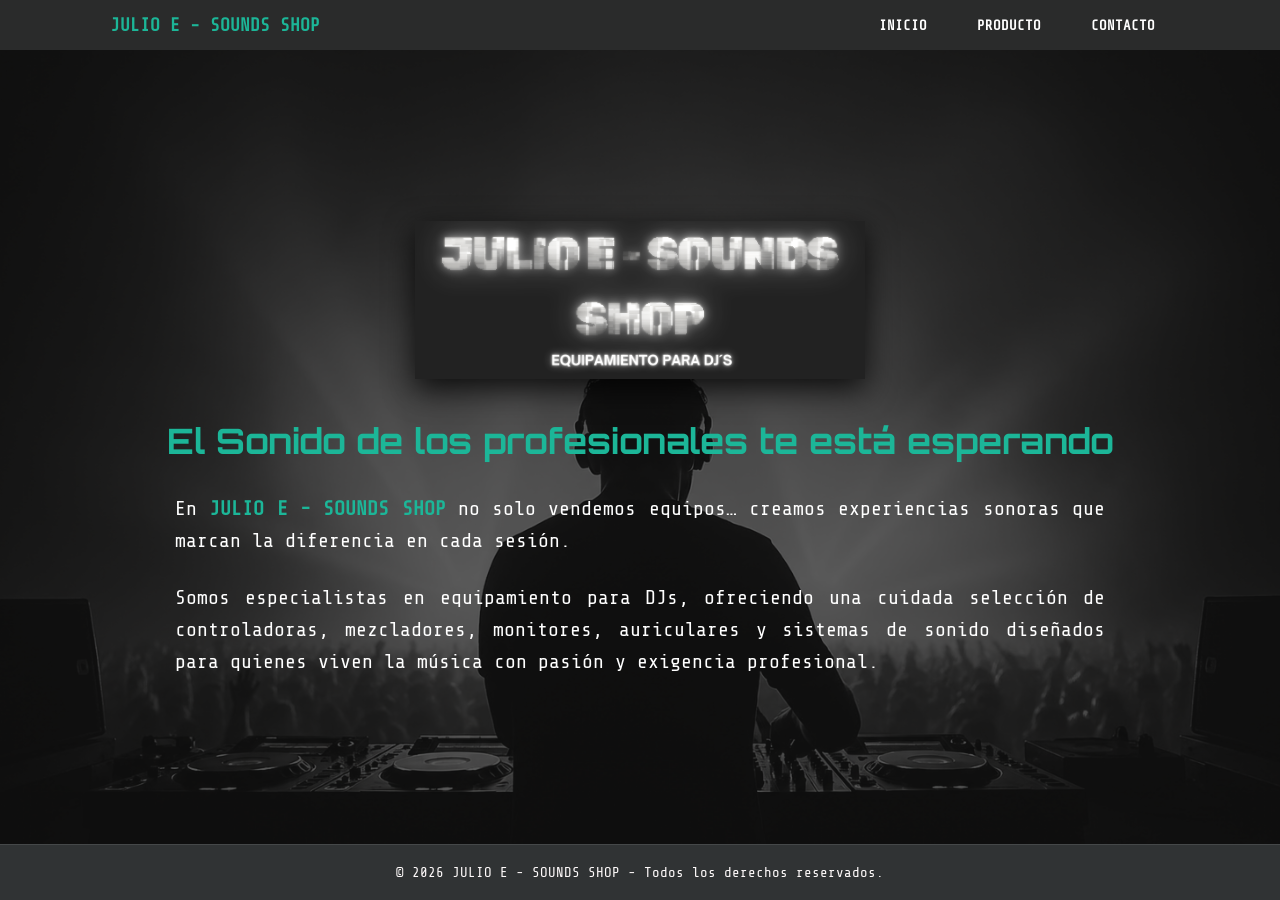
<file: index.html>
<!DOCTYPE html>
<html lang="es">
<head>
    <meta charset="UTF-8" />
    <meta name="viewport" content="width=device-width, initial-scale=1.0" />
    <title>Julio E - Sounds Shop</title>
    <link rel="icon" href="assets/images/logo.png" type="image/png" />
    <meta name="description" content="Julio E - Sounds Shop: Equipos profesionales para DJs.">
    <meta name="keywords" content="Julio E, Música, DJ, Club, Equipamiento para Dj´s, Controladoras">
    <meta name="robots" content="index, follow">

    <link rel="stylesheet" href="https://cdnjs.cloudflare.com/ajax/libs/font-awesome/6.4.2/css/all.min.css" />
    <link rel="stylesheet" href="css/style.css" />
</head>
<body>

    <div class="fondo">
        <div class="contenedor-header">
            <header>
                <div class="JulioE">
                    <a href="#">JULIO E - SOUNDS SHOP</a>
                </div>

                <input type="checkbox" id="toggle-menu" class="toggle-menu" />
                <label for="toggle-menu" class="nav-icon">
                    <i class="fa-solid fa-bars"></i>
                </label>
                <nav id="nav">
                    <ul>
                        <li><a href="index.html"><strong>INICIO</strong></a></li>
                        <li><a href="producto.html"><strong>PRODUCTO</strong></a></li>
                        <li><a href="contacto.html"><strong>CONTACTO</strong></a></li>
                    </ul>
                </nav>
            </header>
        </div>

        <main class="contenido-principal">
            <section id="INICIO" class="seccion INICIO">
                
                <img src="assets/images/logo.png" alt="Julio E - SOUNDS SHOP LOGO" class="logo-inicio">
                
                <div class="contenido-seccion">
                    <h2>El Sonido de los profesionales te está esperando</h2>
                    <p>En <strong>JULIO E - SOUNDS SHOP</strong> no solo vendemos equipos… creamos experiencias sonoras que marcan la diferencia en cada sesión.</p>
                    <p>Somos especialistas en equipamiento para DJs, ofreciendo una cuidada selección de controladoras, mezcladores, monitores, auriculares y sistemas de sonido diseñados para quienes viven la música con pasión y exigencia profesional.</p>
                </div>

            </section>
        </main>

        <footer class="footer">
            <p>&copy; 2026 JULIO E - SOUNDS SHOP - Todos los derechos reservados.</p>
        </footer>
    </div>
    
    <script src="js/main.js"></script>
</body>
</html>
</file>
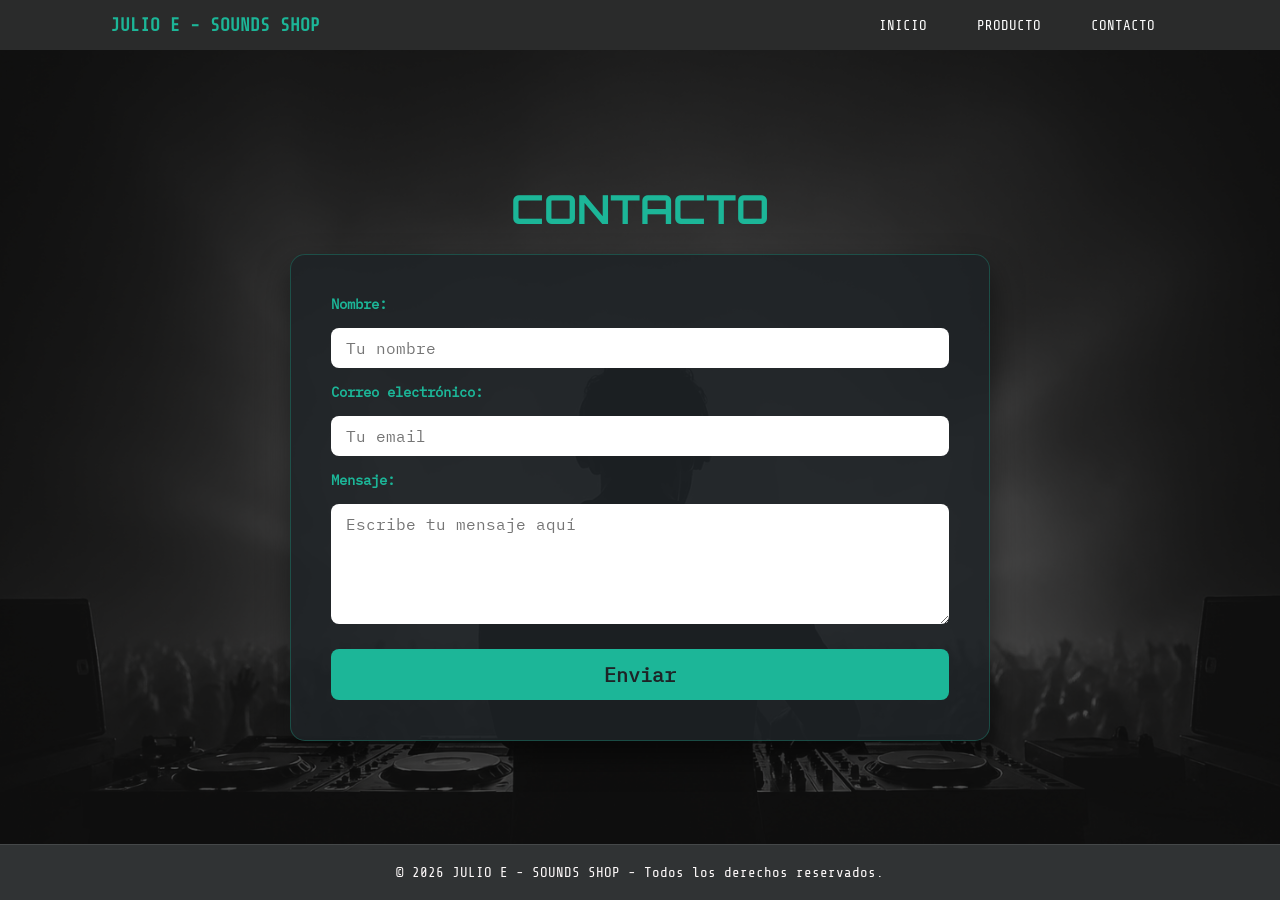
<file: contacto.html>
<!DOCTYPE html>
<html lang="es">
<head>
    <meta charset="UTF-8" />
    <meta name="viewport" content="width=device-width, initial-scale=1.0" />
    <title>Contacto - Julio E - Sounds Shop</title>
    <link rel="icon" href="assets/images/logo.png" type="image/png" />
    <meta name="description" content="Julio E - Sounds Shop: Equipos profesionales para DJs.">
    <meta name="keywords" content="Julio E, Música, DJ, Club, Equipamiento para Dj´s, Controladoras">
    <meta name="robots" content="index, follow">

    <link rel="stylesheet" href="https://cdnjs.cloudflare.com/ajax/libs/font-awesome/6.4.2/css/all.min.css" />
    <link rel="stylesheet" href="css/contacto.css" />
</head>
<body>

    <div class="fondo">

        <div class="contenedor-header">
            <header>
                <div class="JulioE">
                    <a href="index.html">JULIO E - SOUNDS SHOP</a>
                </div>

                <input type="checkbox" id="toggle-menu" class="toggle-menu" />
                <label for="toggle-menu" class="nav-icon">
                    <i class="fa-solid fa-bars"></i>
                </label>
                <nav id="nav">
                    <ul>
                        <li><a href="index.html">INICIO</a></li>
                        <li><a href="producto.html">PRODUCTO</a></li>
                        <li><a href="contacto.html">CONTACTO</a></li>
                    </ul>
                </nav>
            </header>
        </div>

        <main class="contenido-principal">
            <section id="CONTACTO" class="seccion CONTACTO">
                <h2>CONTACTO</h2>
                <form action="#" method="post" class="form-contacto" id="formulario-contacto">
                    <label for="nombre">Nombre:</label>
                    <input type="text" id="nombre" name="nombre" placeholder="Tu nombre">

                    <label for="email">Correo electrónico:</label>
                    <input type="email" id="email" name="email" placeholder="Tu email">

                    <label for="mensaje">Mensaje:</label>
                    <textarea id="mensaje" name="mensaje" rows="5" placeholder="Escribe tu mensaje aquí"></textarea>

                    <button type="submit" id="btn-enviar">Enviar</button>
                </form>
            </section>
        </main>

        <footer class="footer">
            <p>&copy; 2026 JULIO E - SOUNDS SHOP - Todos los derechos reservados.</p>
        </footer>

    </div>

    <script src="js/main.js"></script>
</body>
</html>
</file>
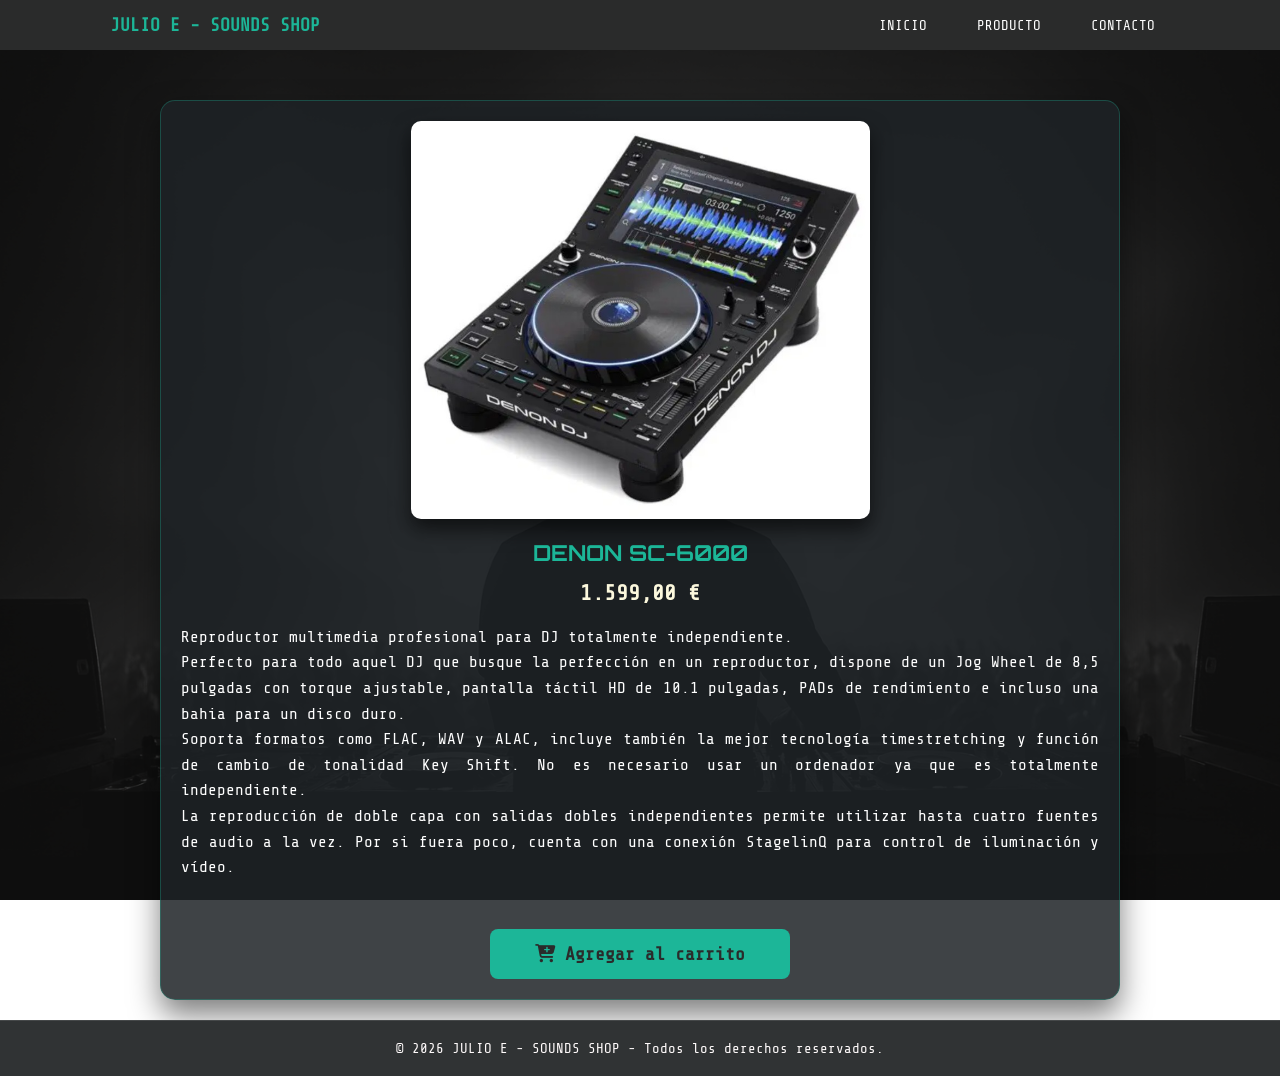
<file: producto.html>
<!DOCTYPE html>
<html lang="es">
<head>
    <meta charset="UTF-8" />
    <meta name="viewport" content="width=device-width, initial-scale=1.0" />
    <title>Producto - Julio E - Sounds Shop</title>
    <link rel="icon" href="assets/images/logo.png" type="image/png" />
    <meta name="keywords" content="Julio E, Música, DJ, Club, Equipamiento para Dj´s, Controladoras, Equipos profesionales para DJs - DENON SC-6000.">
    <meta name="robots" content="index, follow">

    <link rel="stylesheet" href="https://cdnjs.cloudflare.com/ajax/libs/font-awesome/6.4.2/css/all.min.css" />
    <link rel="stylesheet" href="css/producto.css" />
</head>
<body>

    <div class="fondo">

        <div class="contenedor-header">
            <header>
                <div class="JulioE">
                    <a href="index.html">JULIO E - SOUNDS SHOP</a>
                </div>

                <input type="checkbox" id="toggle-menu" class="toggle-menu" />
                <label for="toggle-menu" class="nav-icon">
                    <i class="fa-solid fa-bars"></i>
                </label>
                
                <nav id="nav">
                    <ul>
                        <li><a href="index.html">INICIO</a></li>
                        <li><a href="producto.html">PRODUCTO</a></li>
                        <li><a href="contacto.html">CONTACTO</a></li>
                    </ul>
                </nav>
            </header>
        </div>

        <main class="contenido-principal">
            <section class="seccion-producto">
                <div class="tarjeta-producto">
                    
                    <div class="producto-imagen">
                        <img src="assets/images/denon SC6000 Prime.jpg" alt="Reproductor DENON SC-6000">
                    </div>

                    <div class="producto-detalles">
                        <h2>DENON SC-6000</h2>
                        <p class="precio">1.599,00 €</p>
                        <p class="descripcion">
                        Reproductor multimedia profesional para DJ totalmente independiente.<br>

                        Perfecto para todo aquel DJ que busque la perfección en un reproductor, dispone de un Jog Wheel de 8,5 pulgadas con torque ajustable, pantalla táctil HD de 10.1 pulgadas, PADs de rendimiento e incluso una bahia para un disco duro.<br>

                        Soporta formatos como FLAC, WAV y ALAC, incluye también la mejor tecnología timestretching y función de cambio de tonalidad Key Shift.</<br>

                        No es necesario usar un ordenador ya que es totalmente independiente.<br>

                        La reproducción de doble capa con salidas dobles independientes permite utilizar hasta cuatro fuentes de audio a la vez. Por si fuera poco, cuenta con una conexión StagelinQ para control de iluminación y vídeo.
                        </p><br>
                        
                        <button class="btn-carrito" id="btn-comprar">
                            <i class="fa-solid fa-cart-plus"></i> Agregar al carrito
                        </button>
                    </div>

                </div>
            </section>
        </main>

        <footer class="footer">
            <p>&copy; 2026 JULIO E - SOUNDS SHOP - Todos los derechos reservados.</p>
        </footer>
    </div>
    
    <script src="js/main.js"></script>
</body>
</html>
</file>
<file: css/style.css>
/* FUENTES */

@font-face {
  font-family: 'Ibm Plex Mono';
  src: url('../assets/fonts/IBMPlexMono-Regular.ttf') format('truetype');
}

@font-face {
  font-family: 'Orbitron';
  src: url('../assets/fonts/Orbitron-VariableFont_wght.ttf') format('truetype');
}

@font-face {
  font-family: 'shareTechMono';
  src: url('../assets/fonts/ShareTechMono-Regular.ttf') format('truetype');
}

* {
  box-sizing: border-box;
  margin: 0;
  padding: 0;
  font-family: 'shareTechMono', sans-serif;
}

html { scroll-behavior: smooth; }
body { margin: 0; }

/* MENÚ RESPONSIVE */

.toggle-menu { display: none; }
.nav-icon {
  color: #fff;
  display: none;
  font-size: 28px;
  cursor: pointer;
}

#nav ul {
  display: flex;
  gap: 20px;
  list-style: none;
}

@media (max-width: 600px) {
  #nav ul {
    text-align: center;
    display: none;
    flex-direction: column;
    background-color: #1e2326;
    position: absolute;
    top: 60px;
    left: 0;
    width: 100%;
    padding: 1rem;
  }

  .toggle-menu:checked ~ #nav ul { display: flex; }
  .nav-icon { display: block; }
}

/* FONDO Y CAPA OSCURA */

.fondo {
  position: relative;
  background-image: url('../assets/images/dj.png');
  background-size: cover;
  background-repeat: no-repeat;
  background-position: center;
  background-attachment: fixed;
  min-height: 100vh; 
  display: flex; 
  flex-direction: column; 
  z-index: 0;
}

.fondo::before {
  content: "";
  position: fixed;
  top: 0; left: 0;
  width: 100%; height: 100%;
  background-color: rgba(20, 20, 20, 0.7);
  z-index: -1;
}

/* ESTRUCTURA PRINCIPAL */

.contenido-principal {
  flex: 1; 
  display: flex;
  flex-direction: column;
  justify-content: center; 
  align-items: center;     
  padding-top: 80px; 
}

/* HEADER */

.contenedor-header {
  background: #2a2b2b;
  position: fixed;
  width: 100%;
  top: 0; left: 0;
  z-index: 99;
}

.contenedor-header header {
  max-width: 1100px;
  margin: auto;
  display: flex;
  justify-content: space-between;
  align-items: center;
  padding: 15px 20px;
  position: relative;
}

.JulioE a {
  font-family: 'ShareTechMono', monospace;
  font-weight: 700;
  font-size: 18px;
  color: #1CB698;
  text-decoration: none;
  white-space: nowrap;
}

.contenedor-header nav ul li a {
  font-size: 14px; 
  color: #fff;
  margin: 0 12px;
  padding: 3px;
  transition: 0.3s;
  text-decoration: none;
}

.contenedor-header nav ul li a:hover {
  color: #1CB698;
}

/* SECCIÓN INICIO */

.INICIO {
  padding: 20px; 
  width: 100%;
  max-width: 1000px; 
  margin: auto;
}

.logo-inicio {
  display: block;
  margin: 0 auto 40px auto; 
  width: 100%;
  max-width: 450px; 
  height: auto; 
  filter: drop-shadow(0 10px 15px rgba(0, 0, 0, 0.8)); 
  transition: transform 0.3s ease, filter 0.3s ease; 
}

.logo-inicio:hover {
  transform: scale(1.05);
  filter: drop-shadow(0 0px 20px rgba(252, 244, 221, 0.5)); 
}

.INICIO h2 {
  color: #1CB698;
  font-size: 35px;
  font-family: 'Orbitron', sans-serif;
  text-align: center;
  margin-bottom: 30px; 
}

.INICIO .contenido-seccion p {
  color: #fff;
  text-align: justify;
  font-size: 20px;
  line-height: 1.6;
  margin-bottom: 25px; 
  padding: 0 15px;
}

.INICIO .contenido-seccion p strong {
  color: #1CB698;
  font-weight: bold;
}

@media (max-width: 480px) {
  .logo-inicio {
    max-width: 280px; 
    margin-bottom: 25px;
  }
  
  .INICIO h2 {
    font-size: 26px;
  }
}
@media (max-width: 480px) {
  h2 {
    text-align: center !important;
    font-size: 24px;
    margin-left: auto !important;
    margin-right: auto !important;
    display: block;
    max-width: 120% !important;
  }
}

/* FOOTER */

.footer {
  text-align: center;
  padding: 20px;
  background-color: #303334;
  color: #fffbfb;
  font-size: 14px;
  width: 100%;
  border-top: 1px solid rgba(255,255,255,0.1);
}
</file>
<file: css/contacto.css>
/* FUENTES */

@font-face {
  font-family: 'Ibm Plex Mono';
  src: url('../assets/fonts/IBMPlexMono-Regular.ttf') format('truetype');
}

@font-face {
  font-family: 'Orbitron';
  src: url('../assets/fonts/Orbitron-VariableFont_wght.ttf') format('truetype');
}

@font-face {
  font-family: 'shareTechMono';
  src: url('../assets/fonts/ShareTechMono-Regular.ttf') format('truetype');
}

* {
  box-sizing: border-box;
  margin: 0;
  padding: 0;
  font-family: 'shareTechMono', sans-serif;
}

html { scroll-behavior: smooth; }
body { margin: 0; }

/* MENÚ RESPONSIVE Y HEADER */

.toggle-menu { display: none; }
.nav-icon {
  color: #fff;
  display: none;
  font-size: 28px;
  cursor: pointer;
}

#nav ul {
  display: flex;
  gap: 20px;
  list-style: none;
}

@media (max-width: 878px) {
  #nav ul {
    text-align: center;
    display: none;
    flex-direction: column;
    background-color: #1e2326;
    position: absolute;
    top: 60px;
    left: 0;
    width: 100%;
    padding: 1rem;
  }

  .toggle-menu:checked ~ #nav ul { display: flex; }
  .nav-icon { display: block; }
}

/* HEADER */

.contenedor-header {
  background: #2a2b2b;
  position: fixed;
  width: 100%;
  top: 0; left: 0;
  z-index: 99;
}

.contenedor-header header {
  max-width: 1100px;
  margin: auto;
  display: flex;
  justify-content: space-between;
  align-items: center;
  padding: 15px 20px;
  position: relative;
}

.JulioE a {
  font-family: 'ShareTechMono', monospace;
  font-weight: 700;
  font-size: 18px;
  color: #1CB698;
  text-decoration: none;
  white-space: nowrap;
}

.contenedor-header nav ul li a {
  font-size: 14px; 
  color: #fff;
  margin: 0 12px;
  padding: 3px;
  transition: 0.3s;
  text-decoration: none;
}

.contenedor-header nav ul li a:hover {
  color: #1CB698;
}

/* FONDO Y ESTRUCTURA */

.fondo {
  position: relative;
  background-image: url('../assets/images/dj.png');
  background-size: cover;
  background-repeat: no-repeat;
  background-position: center;
  background-attachment: fixed;
  min-height: 100vh; 
  display: flex; 
  flex-direction: column; 
  z-index: 0;
}

.fondo::before {
  content: "";
  position: fixed;
  top: 0; left: 0;
  width: 100%; height: 100%;
  background-color: rgba(20, 20, 20, 0.7);
  z-index: -1;
}

.contenido-principal {
  flex: 1; 
  display: flex;
  flex-direction: column;
  justify-content: center; 
  align-items: center;     
  padding-top: 80px; 
}

/* ESTILOS DEL FORMULARIO DE CONTACTO */

.CONTACTO {
  padding: 20px;
  width: 100%;
}

.CONTACTO h2 {
  color: #1CB698;
  font-size: 40px;
  font-family: 'orbitron', sans-serif;
  text-align: center;
  padding-bottom: 20px;
}

.form-contacto {
  width: 100%; 
  max-width: 700px; 
  margin: 0 auto;
  display: flex;
  flex-direction: column;
  gap: 15px;
  background-color: rgba(30, 35, 38, 0.85); 
  padding: 40px;
  border-radius: 15px;
  border: 1px solid rgba(28, 182, 152, 0.3);
  box-shadow: 0 15px 30px rgba(0,0,0,0.5);
}

.form-contacto label {
  color: #1CB698;
  font-weight: 600;
  font-family: 'Ibm Plex Mono', Arial, sans-serif;
  font-size: 14px;
}

.form-contacto input,
.form-contacto textarea {
  padding: 10px 15px;
  border-radius: 8px;
  border: none;
  font-size: 16px;
  font-family: 'Ibm Plex Mono', Arial, sans-serif;
  resize: vertical;
  width: 100%;
}

.form-contacto input:focus,
.form-contacto textarea:focus {
  outline: 2px solid #1CB698;
  background-color: #e6f7f1;
  color: #000; 
}

.form-contacto button {
  background-color: #1CB698;
  color: #1e2326;
  font-family: 'ibm Plex Mono', Arial, sans-serif;
  font-weight: bold;
  font-size: 20px;
  padding: 12px;
  border: none;
  border-radius: 8px;
  cursor: pointer;
  transition: all 0.3s ease;
  margin-top: 10px;
}

.form-contacto button:hover {
  background-color: #FCF8DD;
  transform: translateY(-3px);
  box-shadow: 0 5px 15px rgba(28, 182, 152, 0.4);
}

@media (max-width: 480px) {
  .CONTACTO h2 {
    font-size: 28px;
  }
  .form-contacto {
    padding: 25px;
  }
}

/* FOOTER */

.footer {
  text-align: center;
  padding: 20px;
  background-color: #303334;
  color: #fffbfb;
  font-size: 14px;
  width: 100%;
  border-top: 1px solid rgba(255,255,255,0.1);
}
</file>
<file: css/producto.css>
/* FUENTES */

@font-face {
  font-family: 'Ibm Plex Mono';
  src: url('../assets/fonts/IBMPlexMono-Regular.ttf') format('truetype');
}

@font-face {
  font-family: 'Orbitron';
  src: url('../assets/fonts/Orbitron-VariableFont_wght.ttf') format('truetype');
}

@font-face {
  font-family: 'shareTechMono';
  src: url('../assets/fonts/ShareTechMono-Regular.ttf') format('truetype');
}

* {
  box-sizing: border-box;
  margin: 0;
  padding: 0;
  font-family: 'shareTechMono', sans-serif;
}

html { scroll-behavior: smooth; }
body { margin: 0; }

.toggle-menu { display: none; }
.nav-icon {
  color: #fff;
  display: none;
  font-size: 28px;
  cursor: pointer;
}

#nav ul {
  display: flex;
  gap: 20px;
  list-style: none;
}

@media (max-width: 878px) {
  #nav ul {
    text-align: center;
    display: none;
    flex-direction: column;
    background-color: #1e2326;
    position: absolute;
    top: 60px;
    left: 0;
    width: 100%;
    padding: 1rem;
  }

  .toggle-menu:checked ~ #nav ul { display: flex; }
  .nav-icon { display: block; }
}

/* HEADER */

.contenedor-header {
  background: #2a2b2b;
  position: fixed;
  width: 100%;
  top: 0; left: 0;
  z-index: 99;
}

.contenedor-header header {
  max-width: 1100px;
  margin: auto;
  display: flex;
  justify-content: space-between;
  align-items: center;
  padding: 15px 20px;
  position: relative;
}

.JulioE a {
  font-family: 'ShareTechMono', monospace;
  font-weight: 700;
  font-size: 18px;
  color: #1CB698;
  text-decoration: none;
  white-space: nowrap;
}

.contenedor-header nav ul li a {
  font-size: 14px; 
  color: #fff;
  margin: 0 12px;
  padding: 3px;
  transition: 0.3s;
  text-decoration: none;
}

.contenedor-header nav ul li a:hover {
  color: #1CB698;
}

.fondo {
  position: relative;
  background-image: url('../assets/images/dj.png');
  background-size: cover;
  background-repeat: no-repeat;
  background-position: center;
  background-attachment: fixed;
  min-height: 100vh; 
  display: flex; 
  flex-direction: column; 
  z-index: 0;
}

.fondo::before {
  content: "";
  position: fixed;
  top: 0; left: 0;
  width: 100%; height: 100%;
  background-color: rgba(20, 20, 20, 0.7);
  z-index: -1;
}

.contenido-principal {
  flex: 1; 
  display: flex;
  flex-direction: column;
  justify-content: center; 
  align-items: center;     
  padding-top: 80px; 
}

.seccion-producto {
  padding: 20px;
  width: 90%;
  max-width: 1000px;
  margin: auto;
}

.tarjeta-producto {
  display: flex;
  flex-wrap: wrap; 
  gap: 20px;
  background-color: rgba(30, 35, 38, 0.85); 
  padding: 20px;
  border-radius: 15px;
  border: 1px solid rgba(28, 182, 152, 0.3);
  box-shadow: 0 15px 30px rgba(0,0,0,0.5);
}

.producto-imagen {
  flex: 1;
  min-width: 200px; 
  display: flex;
  justify-content: center;
  align-items: center;
}

.producto-imagen img {
  max-width: 50%;
  height: auto;
  border-radius: 10px;
  box-shadow: 0 10px 20px rgba(0,0,0,0.6);
}

.producto-detalles {
  flex: 1;
  min-width: 100%;
  display: flex;
  flex-direction: column;
  justify-content: center;
}

.producto-detalles h2 {
  color: #1CB698;
  text-align: center;
  font-size: 22px;
  margin-bottom: 15px;
  font-family: 'Orbitron', sans-serif;
}

.producto-detalles .precio {
  font-size: 22px;
  text-align: center;
  color: #FCF8DD;
  font-weight: bold;
  margin-bottom: 20px;
}

.producto-detalles .descripcion {
  font-size: 16px;
  line-height: 1.6;
  margin-bottom: 30px;
  color: #fff;
  text-align: justify;
}

/* BOTÓN AGREGAR AL CARRITO */

.btn-carrito {
  background-color: #1CB698;
  color: #2a2b2b;
  border: none;
  padding: 15px 30px;
  font-size: 18px;
  font-weight: bold;
  border-radius: 8px;
  cursor: pointer;
  transition: all 0.3s ease;
  display: inline-flex;
  align-items: center;
  justify-content: center;
  gap: 10px;
  font-family: 'shareTechMono', sans-serif;
  width: 100%;
  max-width: 300px;
  margin: 0 auto;
}

.btn-carrito:hover {
  background-color: #FCF8DD; 
  transform: translateY(-3px); 
  box-shadow: 0
}

/* FOOTER */

.footer {
  text-align: center;
  padding: 20px;
  background-color: #303334;
  color: #fffbfb;
  font-size: 14px;
  width: 100%;
  border-top: 1px solid rgba(255,255,255,0.1);
}
</file>
